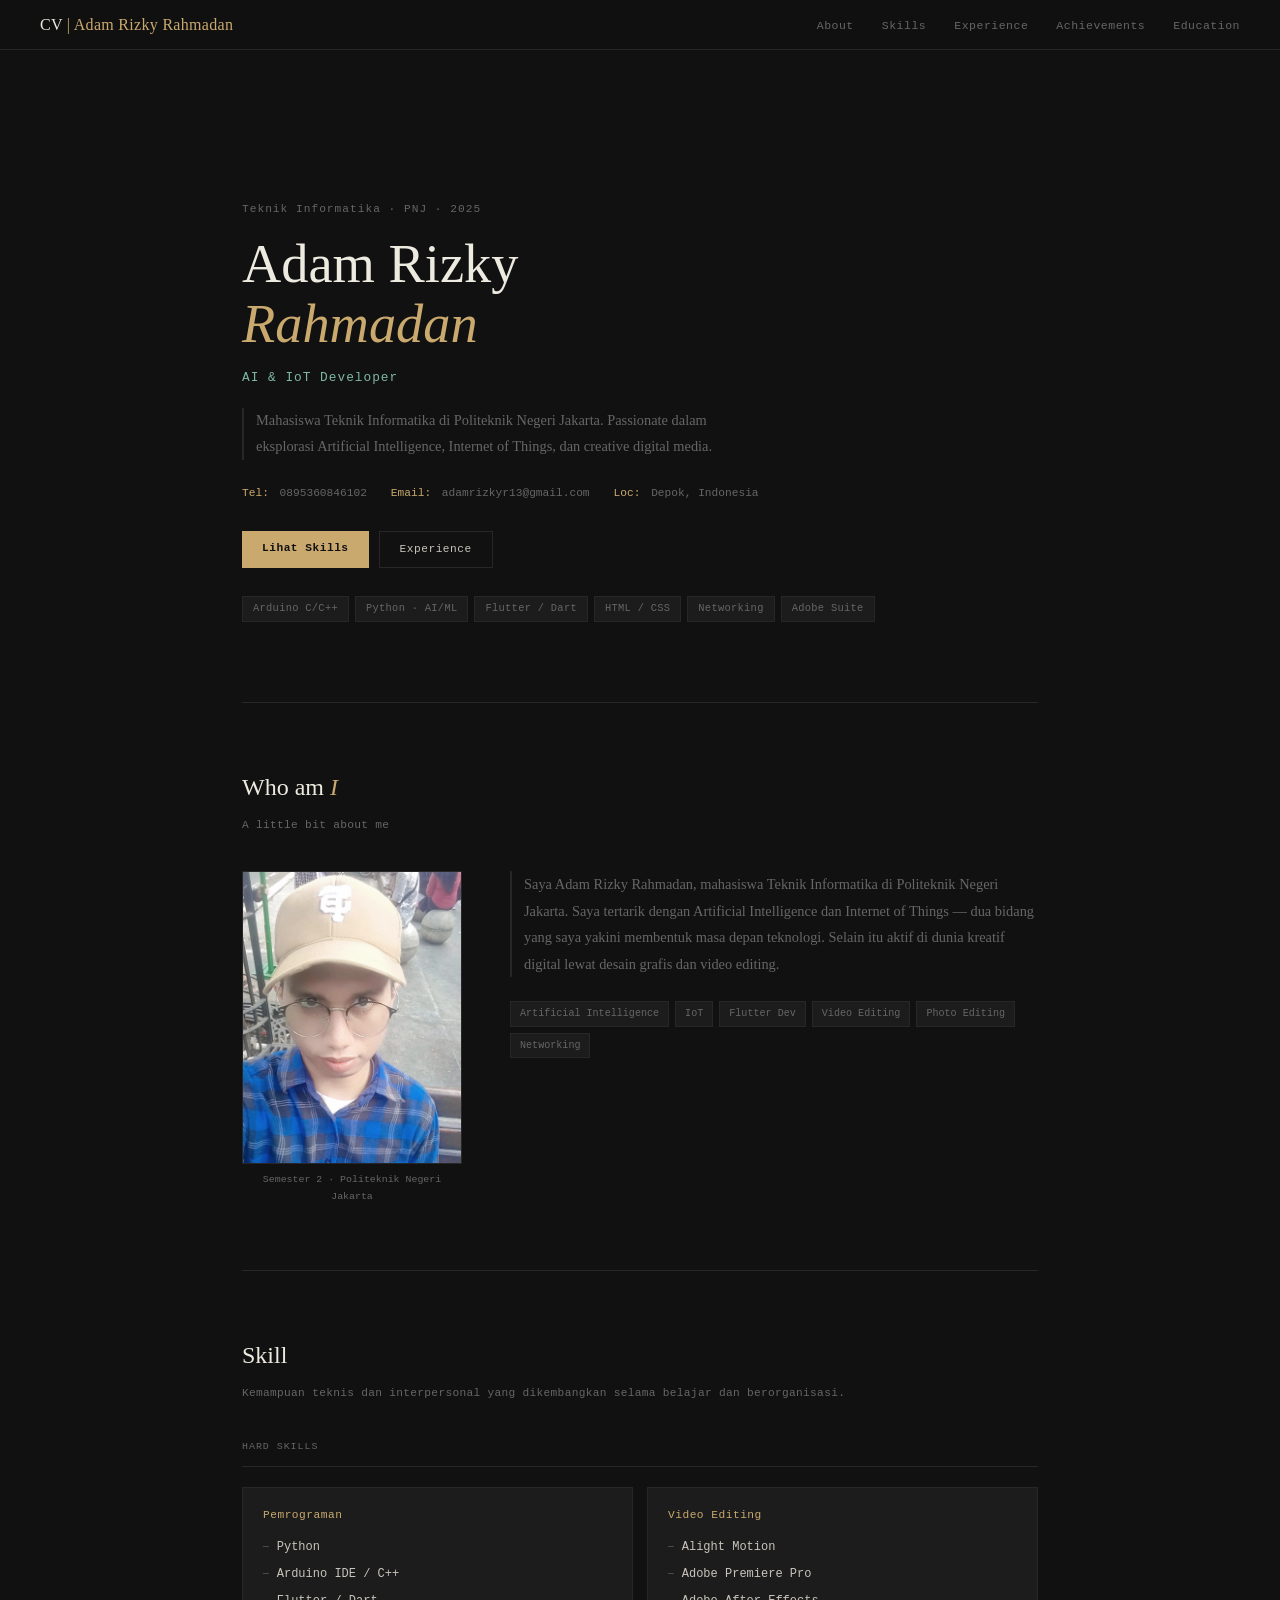
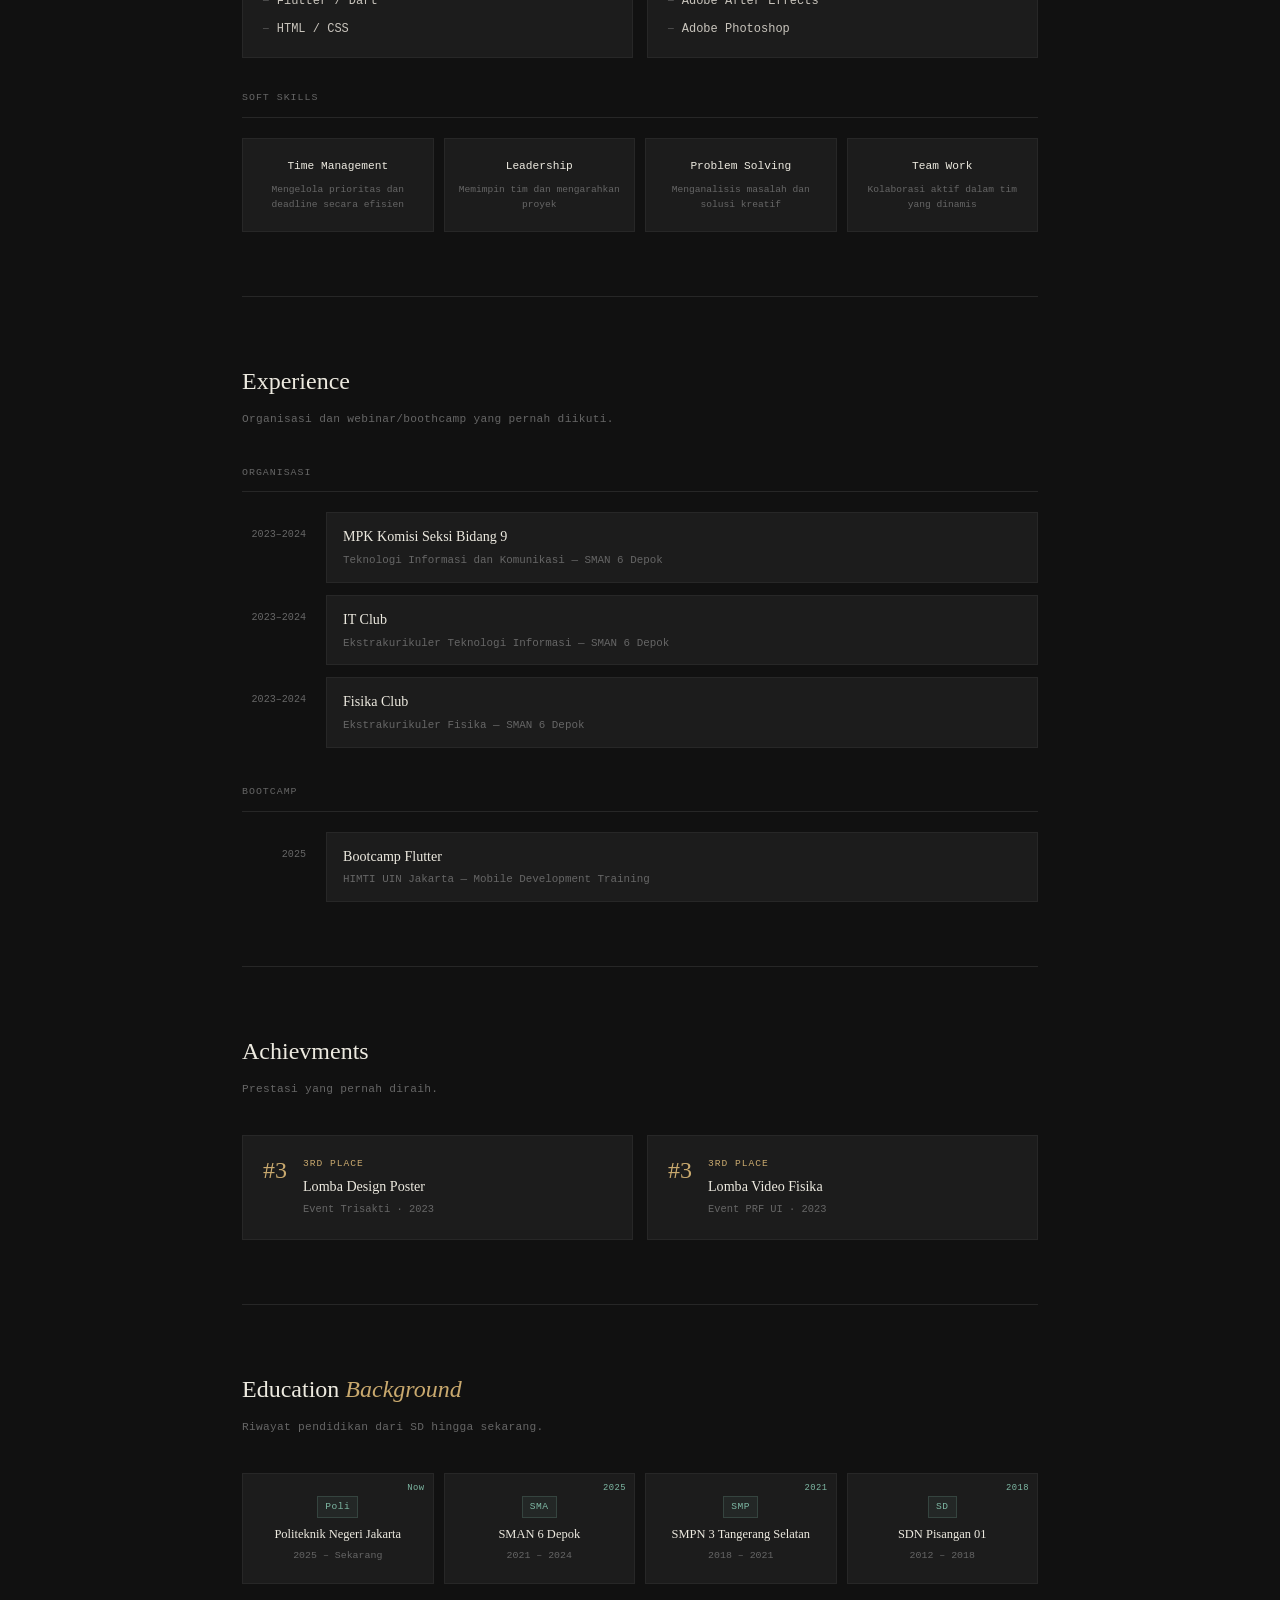
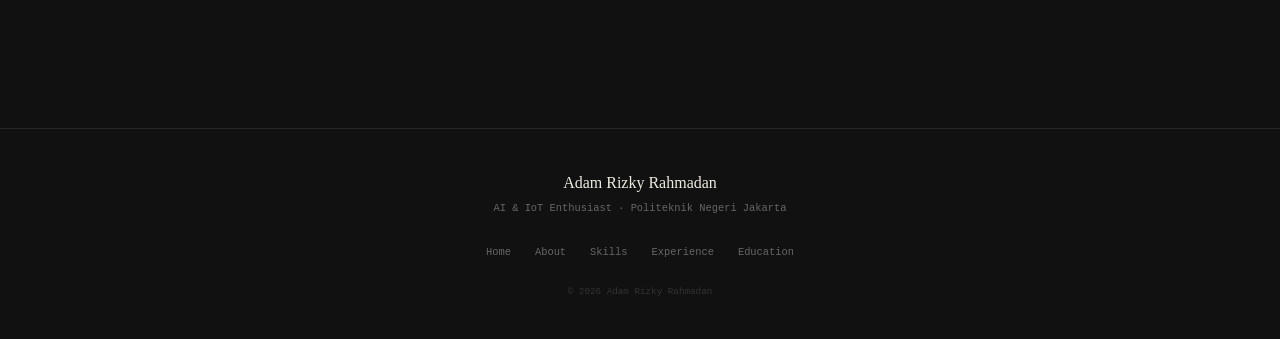
<file: Web Porto latihan/index.html>
<!DOCTYPE html>
<html lang="id">

<head>
    <meta charset="UTF-8" />
    <meta name="viewport" content="width=device-width, initial-scale=1.0" />
    <title>Adam Rizky Rahmadan</title>
    <link rel="stylesheet" href="style.css" />
</head>

<body>

    <nav class="topbar">
        <div class="topbar-logo">CV<span> | Adam Rizky Rahmadan</span></div>
        <ul class="topbar-nav">
            <li><a href="#about">About</a></li>
            <li><a href="#skills">Skills</a></li>
            <li><a href="#experience">Experience</a></li>
            <li><a href="#achievements">Achievements</a></li>
            <li><a href="#education">Education</a></li>
        </ul>
    </nav>

    <div class="wrap">
        <section class="hero" id="hero">
            <p class="hero-kicker">Teknik Informatika · PNJ · 2025</p>
            <h1 class="hero-name">Adam Rizky<br/><em>Rahmadan</em></h1>
            <p class="hero-role">AI &amp; IoT Developer</p>
            <p class="hero-desc">
                Mahasiswa Teknik Informatika di Politeknik Negeri Jakarta. Passionate dalam eksplorasi Artificial Intelligence, Internet of Things, dan creative digital media.
            </p>
            <div class="hero-contacts">
                <span><b>Tel:</b> 0895360846102</span>
                <span><b>Email:</b> adamrizkyr13@gmail.com</span>
                <span><b>Loc:</b> Depok, Indonesia</span>
            </div>
            <div class="hero-actions">
                <a href="#skills" class="btn-p">Lihat Skills</a>
                <a href="#experience" class="btn-g">Experience</a>
            </div>
            <div class="stack-row">
                <span class="stack-tag">Arduino C/C++</span>
                <span class="stack-tag">Python · AI/ML</span>
                <span class="stack-tag">Flutter / Dart</span>
                <span class="stack-tag">HTML / CSS</span>
                <span class="stack-tag">Networking</span>
                <span class="stack-tag">Adobe Suite</span>
            </div>

        </section>
        <section class="sec" id="about">
            <h2 class="sec-title">Who am <em>I</em></h2>
            <p class="sec-sub">A little bit about me</p>
            <div class="about-grid">
                <div>
                    <img src="img/Adam.jpeg" alt="Adam Rizky Rahmadan" class="about-photo" />
                    <p class="photo-cap">Semester 2 · Politeknik Negeri Jakarta</p>
                </div>
                <div>
                    <p class="about-bio">
                        Saya Adam Rizky Rahmadan, mahasiswa Teknik Informatika di Politeknik Negeri Jakarta. Saya tertarik dengan Artificial Intelligence dan Internet of Things — dua bidang yang saya yakini membentuk masa depan teknologi. Selain itu aktif di dunia kreatif digital
                        lewat desain grafis dan video editing.
                    </p>
                    <div class="tag-row">
                        <span class="tag">Artificial Intelligence</span>
                        <span class="tag">IoT</span>
                        <span class="tag">Flutter Dev</span>
                        <span class="tag">Video Editing</span>
                        <span class="tag">Photo Editing</span>
                        <span class="tag">Networking</span>
                    </div>
                </div>
            </div>
        </section>


        <section class="sec" id="skills">
            <h2 class="sec-title">Skill
            </h2>
            <p class="sec-sub">Kemampuan teknis dan interpersonal yang dikembangkan selama belajar dan berorganisasi.</p>

            <div class="skill-label">Hard Skills</div>
            <div class="hard-grid">
                <div class="skill-card">
                    <div class="skill-card-title">Pemrograman</div>
                    <ul class="skill-list">
                        <li>Python</li>
                        <li>Arduino IDE / C++</li>
                        <li>Flutter / Dart</li>
                        <li>HTML / CSS</li>
                    </ul>
                </div>
                <div class="skill-card">
                    <div class="skill-card-title">Video Editing</div>
                    <ul class="skill-list">
                        <li>Alight Motion</li>
                        <li>Adobe Premiere Pro</li>
                        <li>Adobe After Effects</li>
                        <li>Adobe Photoshop</li>
                    </ul>
                </div>
            </div>

            <div class="skill-label" style="margin-top:32px;">Soft Skills</div>
            <div class="soft-grid">
                <div class="soft-card">
                    <div class="soft-name">Time Management</div>
                    <div class="soft-desc">Mengelola prioritas dan deadline secara efisien</div>
                </div>
                <div class="soft-card">
                    <div class="soft-name">Leadership</div>
                    <div class="soft-desc">Memimpin tim dan mengarahkan proyek</div>
                </div>
                <div class="soft-card">
                    <div class="soft-name">Problem Solving</div>
                    <div class="soft-desc">Menganalisis masalah dan solusi kreatif</div>
                </div>
                <div class="soft-card">
                    <div class="soft-name">Team Work</div>
                    <div class="soft-desc">Kolaborasi aktif dalam tim yang dinamis</div>
                </div>
            </div>
        </section>

        <section class="sec" id="experience">
            <h2 class="sec-title">Experience </h2>
            <p class="sec-sub">Organisasi dan webinar/boothcamp yang pernah diikuti.</p>

            <div class="skill-label">Organisasi</div>
            <div class="timeline">
                <div class="tl-item">
                    <div class="tl-year">2023–2024</div>
                    <div class="tl-card">
                        <div class="tl-title">MPK Komisi Seksi Bidang 9</div>
                        <div class="tl-sub">Teknologi Informasi dan Komunikasi — SMAN 6 Depok</div>
                    </div>
                </div>
                <div class="tl-item">
                    <div class="tl-year">2023–2024</div>
                    <div class="tl-card">
                        <div class="tl-title">IT Club</div>
                        <div class="tl-sub">Ekstrakurikuler Teknologi Informasi — SMAN 6 Depok</div>
                    </div>
                </div>
                <div class="tl-item">
                    <div class="tl-year">2023–2024</div>
                    <div class="tl-card">
                        <div class="tl-title">Fisika Club</div>
                        <div class="tl-sub">Ekstrakurikuler Fisika — SMAN 6 Depok</div>
                    </div>
                </div>
            </div>

            <div class="skill-label section-gap">Bootcamp</div>
            <div class="timeline">
                <div class="tl-item">
                    <div class="tl-year">2025</div>
                    <div class="tl-card">
                        <div class="tl-title">Bootcamp Flutter</div>
                        <div class="tl-sub">HIMTI UIN Jakarta — Mobile Development Training</div>
                    </div>
                </div>
            </div>
        </section>

        <section class="sec" id="achievements">
            <h2 class="sec-title">Achievments</em>
            </h2>
            <p class="sec-sub">Prestasi yang pernah diraih.</p>
            <div class="achieve-grid">
                <div class="achieve-card">
                    <div class="achieve-num">#3</div>
                    <div>
                        <div class="achieve-rank">3rd Place</div>
                        <div class="achieve-title">Lomba Design Poster</div>
                        <div class="achieve-event">Event Trisakti · 2023</div>
                    </div>
                </div>
                <div class="achieve-card">
                    <div class="achieve-num">#3</div>
                    <div>
                        <div class="achieve-rank">3rd Place</div>
                        <div class="achieve-title">Lomba Video Fisika</div>
                        <div class="achieve-event">Event PRF UI · 2023</div>
                    </div>
                </div>
            </div>
        </section>

        <section class="sec" id="education">
            <h2 class="sec-title">Education <em>Background </em></h2>
            <p class="sec-sub">Riwayat pendidikan dari SD hingga sekarang.</p>
            <div class="edu-grid">
                <div class="edu-card">
                    <div class="edu-badge">Now</div>
                    <div class="edu-lvl">Poli</div>
                    <div class="edu-school">Politeknik Negeri Jakarta</div>
                    <div class="edu-period">2025 – Sekarang</div>
                </div>
                <div class="edu-card">
                    <div class="edu-badge">2025</div>
                    <div class="edu-lvl">SMA</div>
                    <div class="edu-school">SMAN 6 Depok</div>
                    <div class="edu-period">2021 – 2024</div>
                </div>
                <div class="edu-card">
                    <div class="edu-badge">2021</div>
                    <div class="edu-lvl">SMP</div>
                    <div class="edu-school">SMPN 3 Tangerang Selatan</div>
                    <div class="edu-period">2018 – 2021</div>
                </div>
                <div class="edu-card">
                    <div class="edu-badge">2018</div>
                    <div class="edu-lvl">SD</div>
                    <div class="edu-school">SDN Pisangan 01</div>
                    <div class="edu-period">2012 – 2018</div>
                </div>
            </div>
        </section>

    </div>

    <footer>
        <div class="footer-name">Adam Rizky Rahmadan</div>
        <div class="footer-role">AI &amp; IoT Enthusiast · Politeknik Negeri Jakarta</div>
        <ul class="footer-links">
            <li><a href="#hero">Home</a></li>
            <li><a href="#about">About</a></li>
            <li><a href="#skills">Skills</a></li>
            <li><a href="#experience">Experience</a></li>
            <li><a href="#education">Education</a></li>
        </ul>
        <p class="footer-copy">© 2026 Adam Rizky Rahmadan</p>
    </footer>

</body>

</html>
</file>
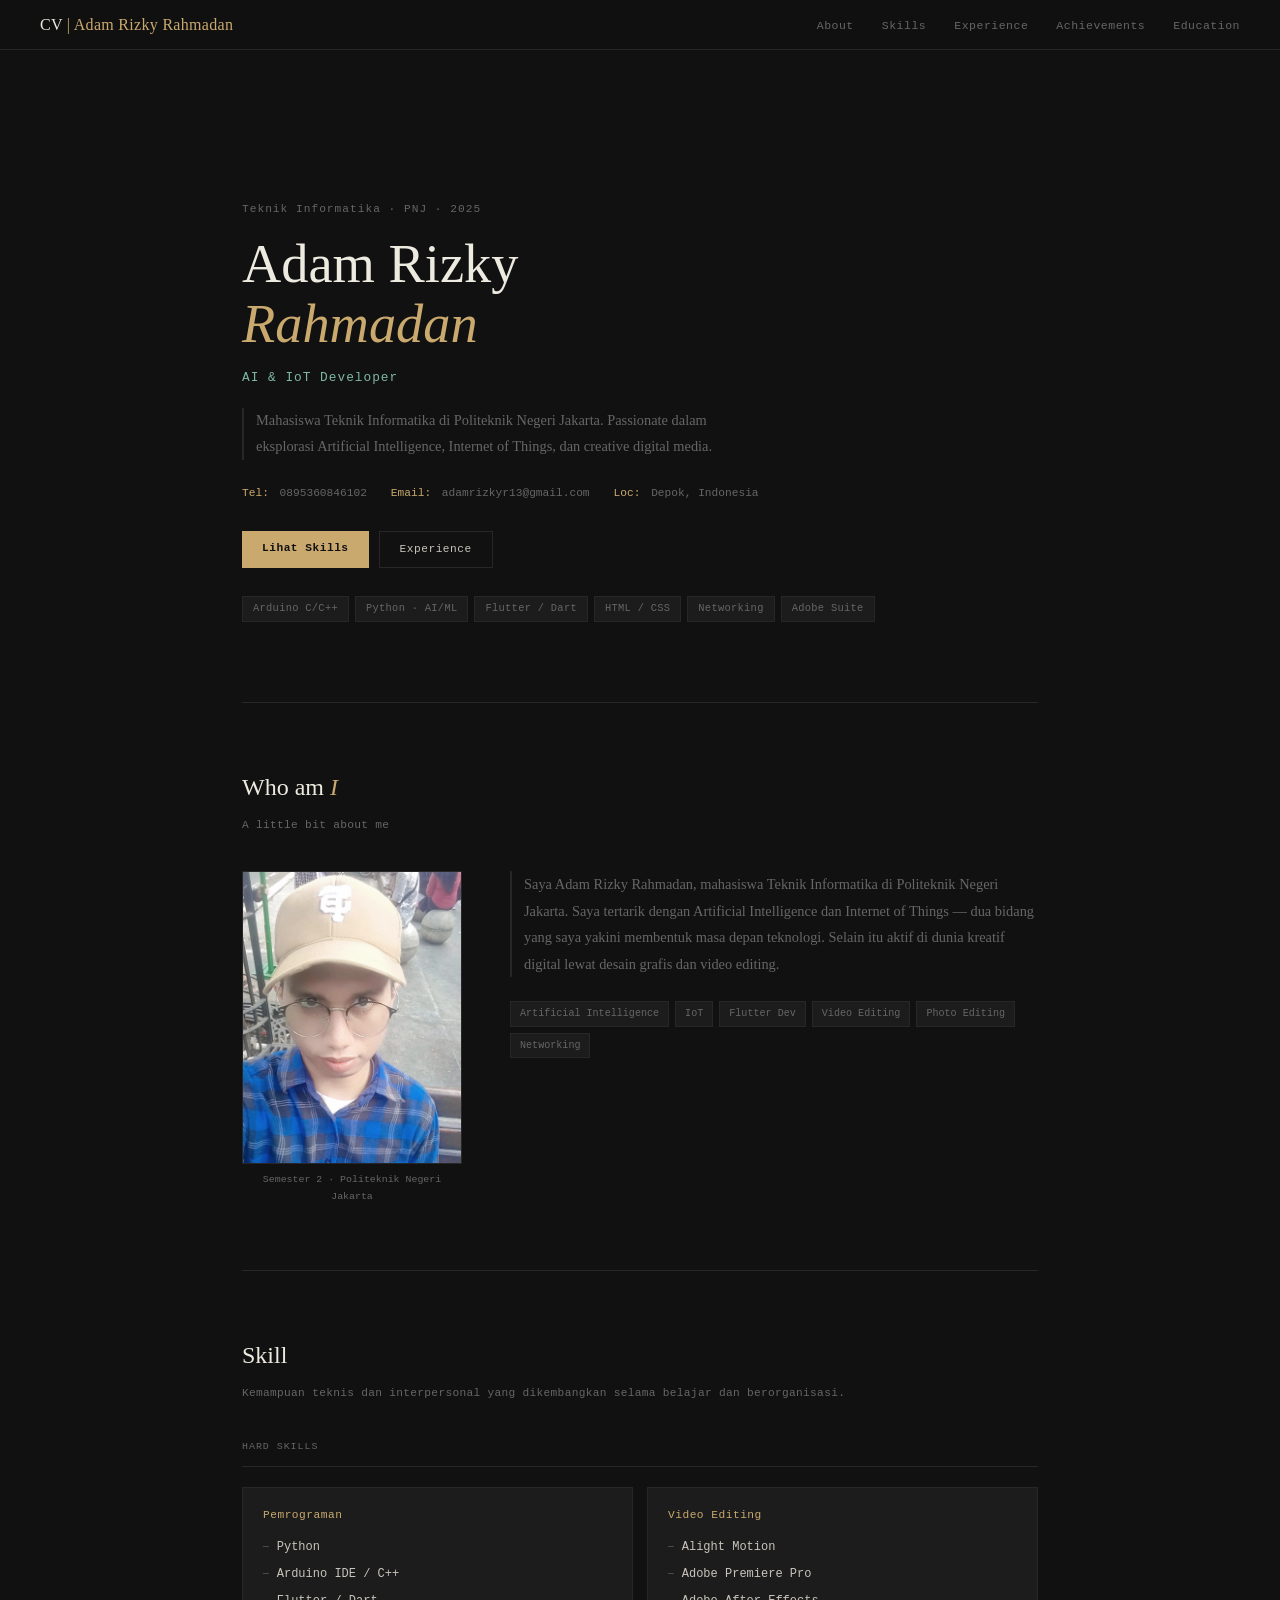
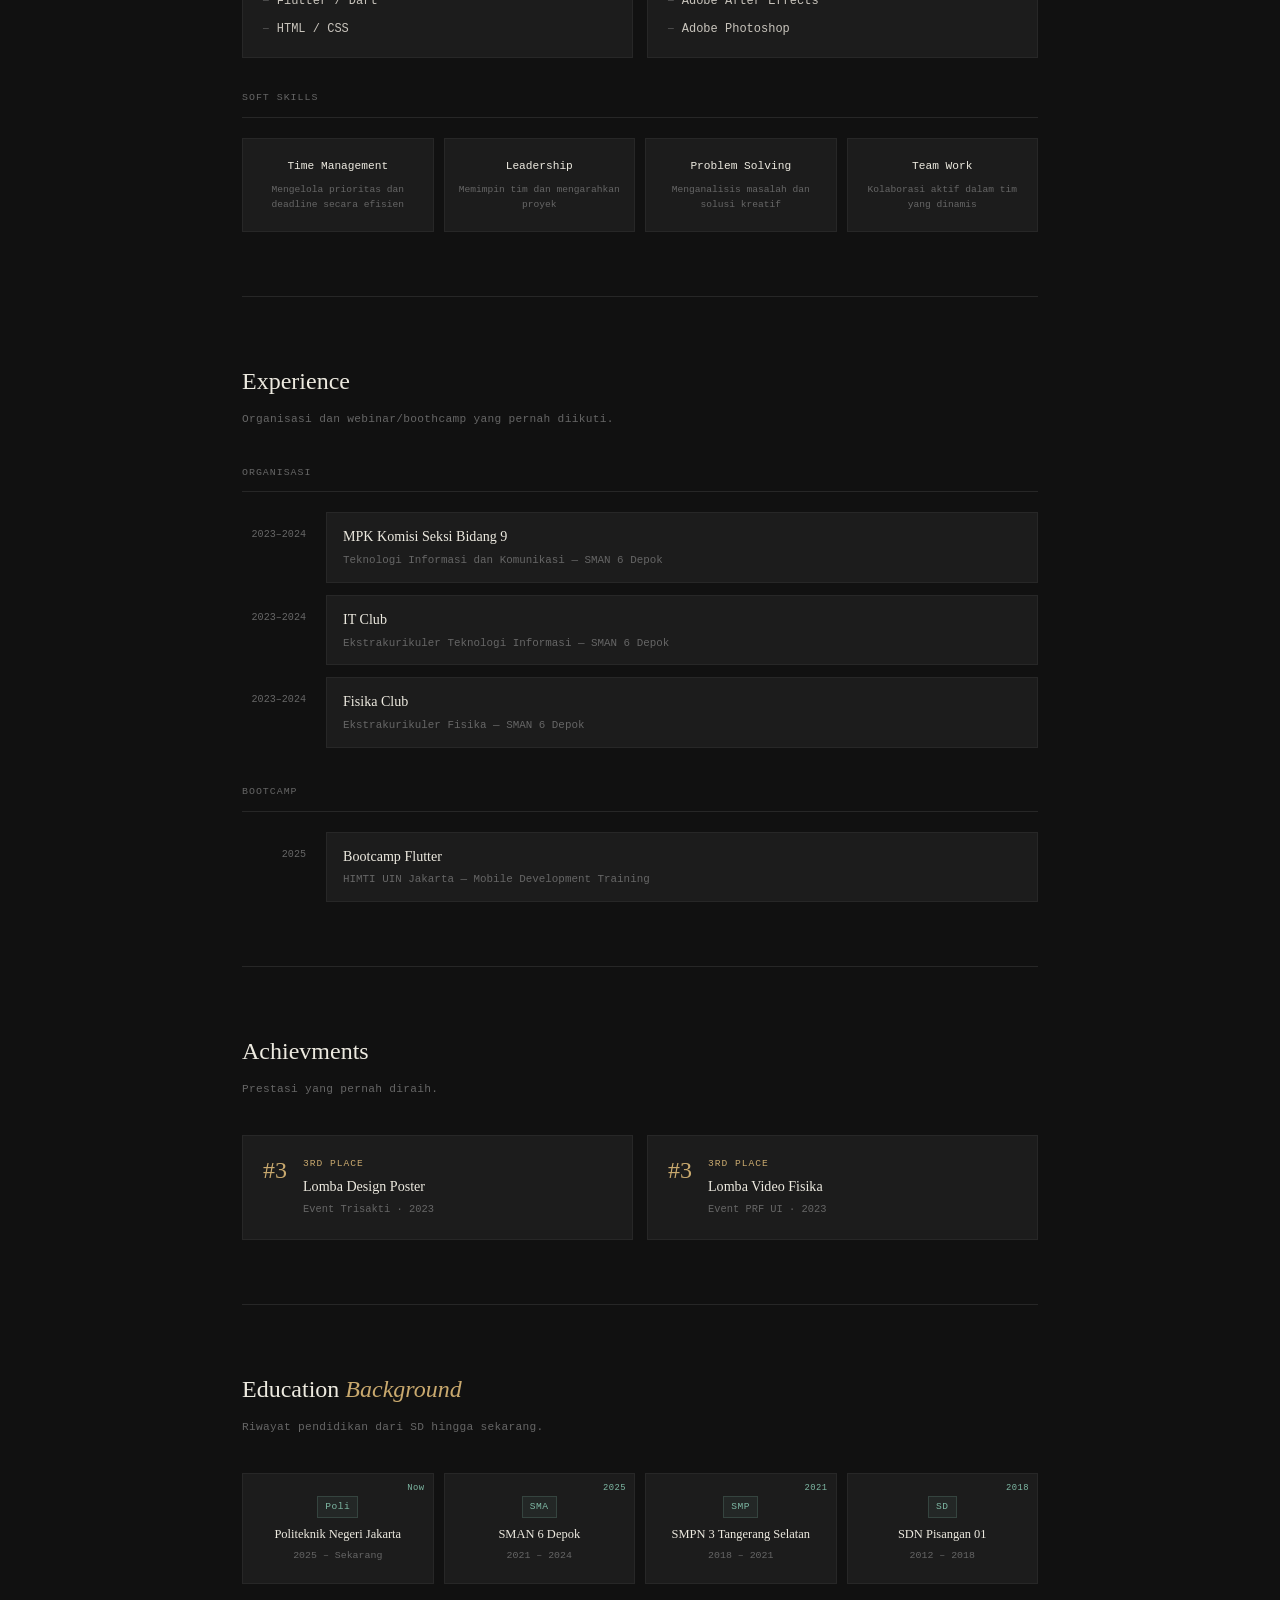
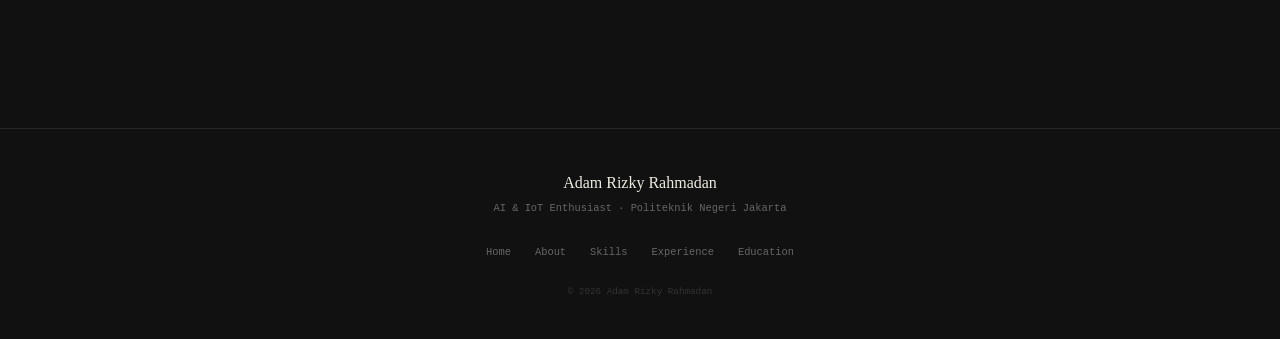
<file: Web Porto latihan/main.html>
<!DOCTYPE html>
<html lang="id">

<head>
    <meta charset="UTF-8" />
    <meta name="viewport" content="width=device-width, initial-scale=1.0" />
    <title>Adam Rizky Rahmadan</title>
    <link rel="stylesheet" href="style.css" />
</head>

<body>

    <nav class="topbar">
        <div class="topbar-logo">CV<span> | Adam Rizky Rahmadan</span></div>
        <ul class="topbar-nav">
            <li><a href="#about">About</a></li>
            <li><a href="#skills">Skills</a></li>
            <li><a href="#experience">Experience</a></li>
            <li><a href="#achievements">Achievements</a></li>
            <li><a href="#education">Education</a></li>
        </ul>
    </nav>

    <div class="wrap">
        <section class="hero" id="hero">
            <p class="hero-kicker">Teknik Informatika · PNJ · 2025</p>
            <h1 class="hero-name">Adam Rizky<br/><em>Rahmadan</em></h1>
            <p class="hero-role">AI &amp; IoT Developer</p>
            <p class="hero-desc">
                Mahasiswa Teknik Informatika di Politeknik Negeri Jakarta. Passionate dalam eksplorasi Artificial Intelligence, Internet of Things, dan creative digital media.
            </p>
            <div class="hero-contacts">
                <span><b>Tel:</b> 0895360846102</span>
                <span><b>Email:</b> adamrizkyr13@gmail.com</span>
                <span><b>Loc:</b> Depok, Indonesia</span>
            </div>
            <div class="hero-actions">
                <a href="#skills" class="btn-p">Lihat Skills</a>
                <a href="#experience" class="btn-g">Experience</a>
            </div>
            <div class="stack-row">
                <span class="stack-tag">Arduino C/C++</span>
                <span class="stack-tag">Python · AI/ML</span>
                <span class="stack-tag">Flutter / Dart</span>
                <span class="stack-tag">HTML / CSS</span>
                <span class="stack-tag">Networking</span>
                <span class="stack-tag">Adobe Suite</span>
            </div>

        </section>
        <section class="sec" id="about">
            <h2 class="sec-title">Who am <em>I</em></h2>
            <p class="sec-sub">A little bit about me</p>
            <div class="about-grid">
                <div>
                    <img src="img/Adam.jpeg" alt="Adam Rizky Rahmadan" class="about-photo" />
                    <p class="photo-cap">Semester 2 · Politeknik Negeri Jakarta</p>
                </div>
                <div>
                    <p class="about-bio">
                        Saya Adam Rizky Rahmadan, mahasiswa Teknik Informatika di Politeknik Negeri Jakarta. Saya tertarik dengan Artificial Intelligence dan Internet of Things — dua bidang yang saya yakini membentuk masa depan teknologi. Selain itu aktif di dunia kreatif digital
                        lewat desain grafis dan video editing.
                    </p>
                    <div class="tag-row">
                        <span class="tag">Artificial Intelligence</span>
                        <span class="tag">IoT</span>
                        <span class="tag">Flutter Dev</span>
                        <span class="tag">Video Editing</span>
                        <span class="tag">Photo Editing</span>
                        <span class="tag">Networking</span>
                    </div>
                </div>
            </div>
        </section>


        <section class="sec" id="skills">
            <h2 class="sec-title">Skill
            </h2>
            <p class="sec-sub">Kemampuan teknis dan interpersonal yang dikembangkan selama belajar dan berorganisasi.</p>

            <div class="skill-label">Hard Skills</div>
            <div class="hard-grid">
                <div class="skill-card">
                    <div class="skill-card-title">Pemrograman</div>
                    <ul class="skill-list">
                        <li>Python</li>
                        <li>Arduino IDE / C++</li>
                        <li>Flutter / Dart</li>
                        <li>HTML / CSS</li>
                    </ul>
                </div>
                <div class="skill-card">
                    <div class="skill-card-title">Video Editing</div>
                    <ul class="skill-list">
                        <li>Alight Motion</li>
                        <li>Adobe Premiere Pro</li>
                        <li>Adobe After Effects</li>
                        <li>Adobe Photoshop</li>
                    </ul>
                </div>
            </div>

            <div class="skill-label" style="margin-top:32px;">Soft Skills</div>
            <div class="soft-grid">
                <div class="soft-card">
                    <div class="soft-name">Time Management</div>
                    <div class="soft-desc">Mengelola prioritas dan deadline secara efisien</div>
                </div>
                <div class="soft-card">
                    <div class="soft-name">Leadership</div>
                    <div class="soft-desc">Memimpin tim dan mengarahkan proyek</div>
                </div>
                <div class="soft-card">
                    <div class="soft-name">Problem Solving</div>
                    <div class="soft-desc">Menganalisis masalah dan solusi kreatif</div>
                </div>
                <div class="soft-card">
                    <div class="soft-name">Team Work</div>
                    <div class="soft-desc">Kolaborasi aktif dalam tim yang dinamis</div>
                </div>
            </div>
        </section>

        <section class="sec" id="experience">
            <h2 class="sec-title">Experience </h2>
            <p class="sec-sub">Organisasi dan webinar/boothcamp yang pernah diikuti.</p>

            <div class="skill-label">Organisasi</div>
            <div class="timeline">
                <div class="tl-item">
                    <div class="tl-year">2023–2024</div>
                    <div class="tl-card">
                        <div class="tl-title">MPK Komisi Seksi Bidang 9</div>
                        <div class="tl-sub">Teknologi Informasi dan Komunikasi — SMAN 6 Depok</div>
                    </div>
                </div>
                <div class="tl-item">
                    <div class="tl-year">2023–2024</div>
                    <div class="tl-card">
                        <div class="tl-title">IT Club</div>
                        <div class="tl-sub">Ekstrakurikuler Teknologi Informasi — SMAN 6 Depok</div>
                    </div>
                </div>
                <div class="tl-item">
                    <div class="tl-year">2023–2024</div>
                    <div class="tl-card">
                        <div class="tl-title">Fisika Club</div>
                        <div class="tl-sub">Ekstrakurikuler Fisika — SMAN 6 Depok</div>
                    </div>
                </div>
            </div>

            <div class="skill-label section-gap">Bootcamp</div>
            <div class="timeline">
                <div class="tl-item">
                    <div class="tl-year">2025</div>
                    <div class="tl-card">
                        <div class="tl-title">Bootcamp Flutter</div>
                        <div class="tl-sub">HIMTI UIN Jakarta — Mobile Development Training</div>
                    </div>
                </div>
            </div>
        </section>

        <section class="sec" id="achievements">
            <h2 class="sec-title">Achievments</em>
            </h2>
            <p class="sec-sub">Prestasi yang pernah diraih.</p>
            <div class="achieve-grid">
                <div class="achieve-card">
                    <div class="achieve-num">#3</div>
                    <div>
                        <div class="achieve-rank">3rd Place</div>
                        <div class="achieve-title">Lomba Design Poster</div>
                        <div class="achieve-event">Event Trisakti · 2023</div>
                    </div>
                </div>
                <div class="achieve-card">
                    <div class="achieve-num">#3</div>
                    <div>
                        <div class="achieve-rank">3rd Place</div>
                        <div class="achieve-title">Lomba Video Fisika</div>
                        <div class="achieve-event">Event PRF UI · 2023</div>
                    </div>
                </div>
            </div>
        </section>

        <section class="sec" id="education">
            <h2 class="sec-title">Education <em>Background </em></h2>
            <p class="sec-sub">Riwayat pendidikan dari SD hingga sekarang.</p>
            <div class="edu-grid">
                <div class="edu-card">
                    <div class="edu-badge">Now</div>
                    <div class="edu-lvl">Poli</div>
                    <div class="edu-school">Politeknik Negeri Jakarta</div>
                    <div class="edu-period">2025 – Sekarang</div>
                </div>
                <div class="edu-card">
                    <div class="edu-badge">2025</div>
                    <div class="edu-lvl">SMA</div>
                    <div class="edu-school">SMAN 6 Depok</div>
                    <div class="edu-period">2021 – 2024</div>
                </div>
                <div class="edu-card">
                    <div class="edu-badge">2021</div>
                    <div class="edu-lvl">SMP</div>
                    <div class="edu-school">SMPN 3 Tangerang Selatan</div>
                    <div class="edu-period">2018 – 2021</div>
                </div>
                <div class="edu-card">
                    <div class="edu-badge">2018</div>
                    <div class="edu-lvl">SD</div>
                    <div class="edu-school">SDN Pisangan 01</div>
                    <div class="edu-period">2012 – 2018</div>
                </div>
            </div>
        </section>

    </div>

    <footer>
        <div class="footer-name">Adam Rizky Rahmadan</div>
        <div class="footer-role">AI &amp; IoT Enthusiast · Politeknik Negeri Jakarta</div>
        <ul class="footer-links">
            <li><a href="#hero">Home</a></li>
            <li><a href="#about">About</a></li>
            <li><a href="#skills">Skills</a></li>
            <li><a href="#experience">Experience</a></li>
            <li><a href="#education">Education</a></li>
        </ul>
        <p class="footer-copy">© 2026 Adam Rizky Rahmadan</p>
    </footer>

</body>

</html>
</file>
<file: Web Porto latihan/style.css>
:root {
    --bg: #111;
    --bg2: #161616;
    --panel: #1c1c1c;
    --border: #272727;
    --text: #c8c4bc;
    --muted: #666;
    --accent: #c9a96e;
    --accent2: #7eb8a4;
    --white: #edeae0;
}

* {
    margin: 0;
    padding: 0;
    box-sizing: border-box;
}

html {
    scroll-behavior: smooth;
}

body {
    background: var(--bg);
    color: var(--text);
    font-family: Georgia, serif;
    font-size: 15px;
    line-height: 1.7;
}

.topbar {
    position: fixed;
    top: 0;
    left: 0;
    right: 0;
    height: 50px;
    background: rgba(17, 17, 17, 0.95);
    border-bottom: 1px solid var(--border);
    display: flex;
    align-items: center;
    justify-content: space-between;
    padding: 0 40px;
    z-index: 100;
}

.topbar-logo {
    font-size: 1rem;
    color: var(--white);
    letter-spacing: 0.3px;
}

.topbar-logo span {
    color: var(--accent);
}

.topbar-nav {
    display: flex;
    gap: 28px;
    list-style: none;
}

.topbar-nav a {
    font-family: 'Courier New', monospace;
    font-size: 0.72rem;
    color: var(--muted);
    text-decoration: none;
    letter-spacing: 0.5px;
    transition: color 0.2s;
}

.topbar-nav a:hover {
    color: var(--white);
}

.wrap {
    max-width: 860px;
    margin: 0 auto;
    padding: 80px 32px;
}

.hero {
    padding-top: 120px;
    padding-bottom: 80px;
    border-bottom: 1px solid var(--border);
}

.hero-kicker {
    font-family: 'Courier New', monospace;
    font-size: 0.7rem;
    color: var(--muted);
    letter-spacing: 1px;
    margin-bottom: 16px;
}

.hero-name {
    font-size: clamp(2.2rem, 5vw, 3.4rem);
    font-weight: 400;
    color: var(--white);
    line-height: 1.1;
    margin-bottom: 12px;
}

.hero-name em {
    font-style: italic;
    color: var(--accent);
}

.hero-role {
    font-family: 'Courier New', monospace;
    font-size: 0.8rem;
    color: var(--accent2);
    letter-spacing: 1px;
    margin-bottom: 20px;
}

.hero-desc {
    color: var(--muted);
    font-size: 0.9rem;
    max-width: 520px;
    margin-bottom: 24px;
    padding-left: 12px;
    border-left: 2px solid var(--border);
    line-height: 1.8;
}

.hero-contacts {
    display: flex;
    flex-wrap: wrap;
    gap: 8px 24px;
    margin-bottom: 28px;
}

.hero-contacts span {
    font-family: 'Courier New', monospace;
    font-size: 0.7rem;
    color: var(--muted);
}

.hero-contacts b {
    color: var(--accent);
    font-weight: 500;
    margin-right: 4px;
}

.hero-actions {
    display: flex;
    gap: 10px;
    flex-wrap: wrap;
}

.btn-p {
    padding: 8px 20px;
    background: var(--accent);
    color: #111;
    font-family: 'Courier New', monospace;
    font-size: 0.7rem;
    font-weight: 600;
    letter-spacing: 0.5px;
    text-decoration: none;
    transition: opacity 0.2s;
}

.btn-p:hover {
    opacity: 0.8;
}

.btn-g {
    padding: 8px 20px;
    background: transparent;
    color: var(--text);
    font-family: 'Courier New', monospace;
    font-size: 0.7rem;
    letter-spacing: 0.5px;
    border: 1px solid var(--border);
    text-decoration: none;
    transition: border-color 0.2s;
}

.btn-g:hover {
    border-color: var(--muted);
}

.stack-row {
    display: flex;
    flex-wrap: wrap;
    gap: 6px;
    margin-top: 28px;
}

.stack-tag {
    font-family: 'Courier New', monospace;
    font-size: 0.65rem;
    color: var(--muted);
    border: 1px solid var(--border);
    padding: 3px 10px;
    letter-spacing: 0.3px;
    background: var(--panel);
}

.sec {
    padding: 64px 0;
    border-bottom: 1px solid var(--border);
}

.sec:last-child {
    border-bottom: none;
}

.sec-title {
    font-size: 1.5rem;
    font-weight: 400;
    color: var(--white);
    margin-bottom: 8px;
}

.sec-title em {
    font-style: italic;
    color: var(--accent);
}

.sec-sub {
    font-family: 'Courier New', monospace;
    font-size: 0.7rem;
    color: var(--muted);
    margin-bottom: 36px;
    letter-spacing: 0.3px;
}

.about-grid {
    display: grid;
    grid-template-columns: 220px 1fr;
    gap: 48px;
    align-items: start;
}

.about-photo {
    width: 100%;
    aspect-ratio: 3/4;
    object-fit: cover;
    object-position: center top;
    display: block;
    border: 1px solid var(--border);
    filter: grayscale(15%);
}

.photo-cap {
    font-family: 'Courier New', monospace;
    font-size: 0.62rem;
    color: var(--muted);
    text-align: center;
    margin-top: 8px;
}

.about-bio {
    font-size: 0.9rem;
    color: var(--muted);
    line-height: 1.85;
    margin-bottom: 24px;
    padding-left: 12px;
    border-left: 2px solid var(--border);
}

.tag-row {
    display: flex;
    flex-wrap: wrap;
    gap: 6px;
}

.tag {
    font-family: 'Courier New', monospace;
    font-size: 0.63rem;
    color: var(--muted);
    border: 1px solid var(--border);
    padding: 3px 9px;
    background: var(--panel);
    transition: color 0.2s;
}

.tag:hover {
    color: var(--text);
}

.skill-label {
    font-family: 'Courier New', monospace;
    font-size: 0.62rem;
    color: var(--muted);
    letter-spacing: 1px;
    text-transform: uppercase;
    padding-bottom: 10px;
    border-bottom: 1px solid var(--border);
    margin-bottom: 20px;
    margin-top: 32px;
}

.skill-label:first-child {
    margin-top: 0;
}

.hard-grid {
    display: grid;
    grid-template-columns: 1fr 1fr;
    gap: 14px;
}

.skill-card {
    background: var(--panel);
    border: 1px solid var(--border);
    padding: 18px 20px;
}

.skill-card-title {
    font-family: 'Courier New', monospace;
    font-size: 0.7rem;
    color: var(--accent);
    letter-spacing: 0.5px;
    margin-bottom: 12px;
}

.skill-list {
    list-style: none;
    display: flex;
    flex-direction: column;
    gap: 7px;
}

.skill-list li {
    font-family: 'Courier New', monospace;
    font-size: 0.75rem;
    color: var(--text);
    display: flex;
    align-items: center;
    gap: 8px;
}

.skill-list li::before {
    content: '—';
    color: var(--muted);
    font-size: 0.6rem;
}

.soft-grid {
    display: grid;
    grid-template-columns: repeat(4, 1fr);
    gap: 10px;
}

.soft-card {
    background: var(--panel);
    border: 1px solid var(--border);
    padding: 18px 14px;
    text-align: center;
}

.soft-name {
    font-family: 'Courier New', monospace;
    font-size: 0.7rem;
    color: var(--white);
    margin-bottom: 6px;
}

.soft-desc {
    font-family: 'Courier New', monospace;
    font-size: 0.6rem;
    color: var(--muted);
    line-height: 1.6;
}

.timeline {
    display: flex;
    flex-direction: column;
    gap: 0;
}

.tl-item {
    display: grid;
    grid-template-columns: 64px 1fr;
    gap: 20px;
    padding-bottom: 12px;
    align-items: start;
}

.tl-item:last-child {
    padding-bottom: 0;
}

.tl-year {
    font-family: 'Courier New', monospace;
    font-size: 0.63rem;
    color: var(--muted);
    padding-top: 14px;
    text-align: right;
}

.tl-card {
    background: var(--panel);
    border: 1px solid var(--border);
    padding: 12px 16px;
}

.tl-title {
    font-family: Georgia, serif;
    font-size: 0.88rem;
    color: var(--white);
    margin-bottom: 2px;
}

.tl-sub {
    font-family: 'Courier New', monospace;
    font-size: 0.68rem;
    color: var(--muted);
}

.section-gap {
    margin-top: 36px;
}

.achieve-grid {
    display: grid;
    grid-template-columns: 1fr 1fr;
    gap: 14px;
}

.achieve-card {
    background: var(--panel);
    border: 1px solid var(--border);
    padding: 20px;
    display: flex;
    gap: 16px;
    align-items: flex-start;
}

.achieve-num {
    font-size: 1.5rem;
    font-weight: 400;
    color: var(--accent);
    line-height: 1;
    padding-top: 2px;
    flex-shrink: 0;
}

.achieve-rank {
    font-family: 'Courier New', monospace;
    font-size: 0.6rem;
    color: var(--accent);
    letter-spacing: 1px;
    text-transform: uppercase;
    margin-bottom: 3px;
}

.achieve-title {
    font-size: 0.88rem;
    color: var(--white);
    margin-bottom: 2px;
}

.achieve-event {
    font-family: 'Courier New', monospace;
    font-size: 0.65rem;
    color: var(--muted);
}

.edu-grid {
    display: grid;
    grid-template-columns: repeat(4, 1fr);
    gap: 10px;
}

.edu-card {
    background: var(--panel);
    border: 1px solid var(--border);
    padding: 18px 14px;
    text-align: center;
    position: relative;
}

.edu-badge {
    position: absolute;
    top: 7px;
    right: 8px;
    font-family: 'Courier New', monospace;
    font-size: 0.55rem;
    color: var(--accent2);
    letter-spacing: 0.5px;
}

.edu-lvl {
    font-family: 'Courier New', monospace;
    font-size: 0.6rem;
    color: var(--accent2);
    background: rgba(126, 184, 164, 0.07);
    border: 1px solid rgba(126, 184, 164, 0.2);
    display: inline-block;
    padding: 2px 7px;
    margin-bottom: 8px;
    letter-spacing: 0.5px;
}

.edu-school {
    font-family: Georgia, serif;
    font-size: 0.78rem;
    color: var(--white);
    margin-bottom: 5px;
    line-height: 1.4;
}

.edu-period {
    font-family: 'Courier New', monospace;
    font-size: 0.62rem;
    color: var(--muted);
}

footer {
    border-top: 1px solid var(--border);
    padding: 40px 32px;
    text-align: center;
}

.footer-name {
    font-size: 1rem;
    font-weight: 400;
    color: var(--white);
    margin-bottom: 4px;
}

.footer-role {
    font-family: 'Courier New', monospace;
    font-size: 0.65rem;
    color: var(--muted);
    margin-bottom: 20px;
}

.footer-links {
    display: flex;
    justify-content: center;
    gap: 24px;
    list-style: none;
    margin-bottom: 20px;
}

.footer-links a {
    font-family: 'Courier New', monospace;
    font-size: 0.65rem;
    color: var(--muted);
    text-decoration: none;
    transition: color 0.2s;
}

.footer-links a:hover {
    color: var(--text);
}

.footer-copy {
    font-family: 'Courier New', monospace;
    font-size: 0.58rem;
    color: #333;
}

@media (max-width: 700px) {
    .topbar {
        padding: 0 20px;
    }
    .topbar-nav {
        display: none;
    }
    .wrap {
        padding: 70px 20px;
    }
    .about-grid {
        grid-template-columns: 1fr;
    }
    .about-photo {
        max-width: 200px;
    }
    .hard-grid {
        grid-template-columns: 1fr;
    }
    .soft-grid {
        grid-template-columns: 1fr 1fr;
    }
    .achieve-grid {
        grid-template-columns: 1fr;
    }
    .edu-grid {
        grid-template-columns: 1fr 1fr;
    }
}
</file>
